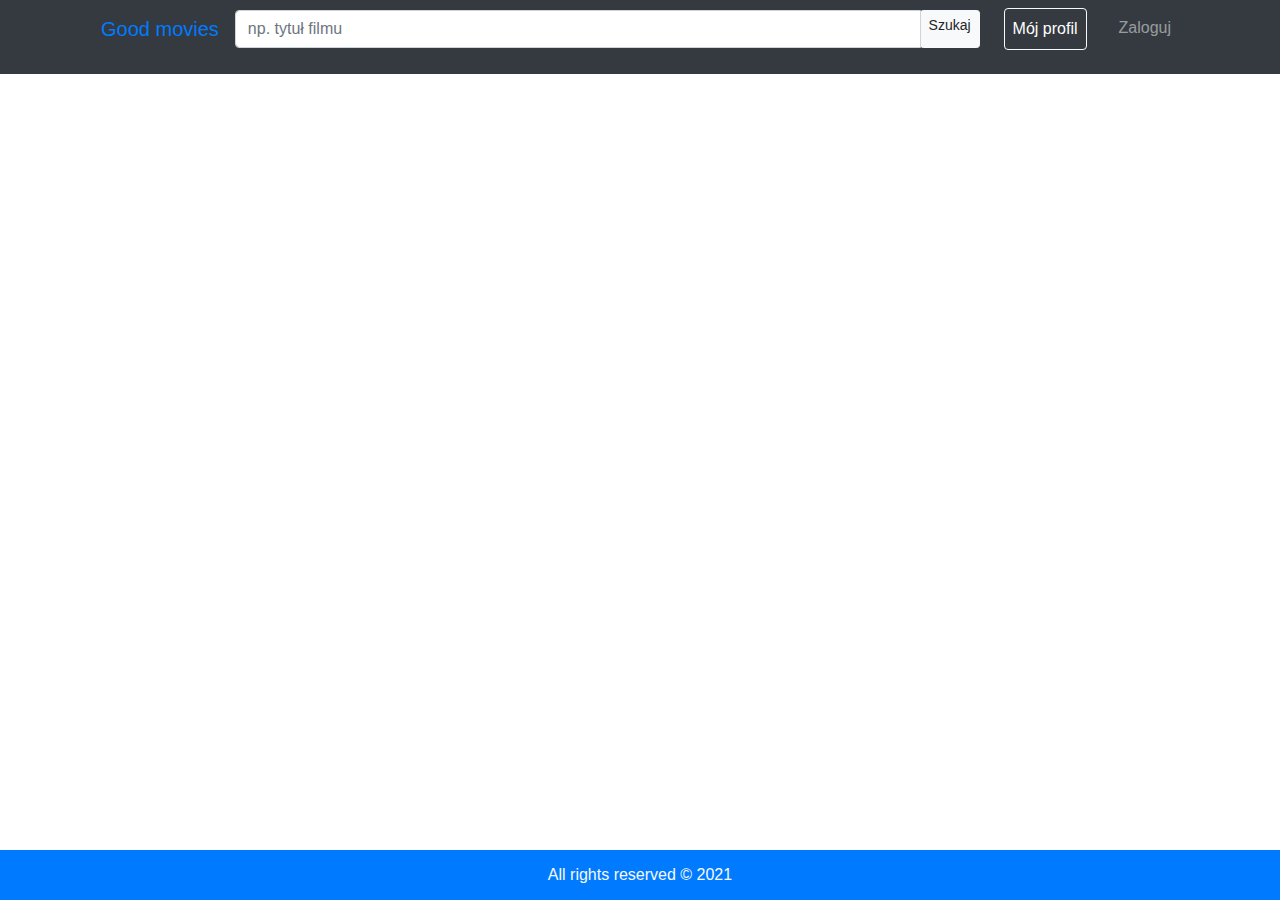
<file: index.html>
<!DOCTYPE html>
<html lang="en">

    <head>
	    <link rel="stylesheet" href="https://cdn.jsdelivr.net/npm/bootstrap@4.5.3/dist/css/bootstrap.min.css">
        <!-- Metadata -->
        <meta charset="UTF-8">
        <meta name="viewport" content="width=device-width, initial-scale=1.0">

        <link rel="stylesheet" href="style.css">

        <!-- Title -->
        <title>Good movies</title>
    </head>

    <body>
        
		<div class="bg-dark pb-3">
			<div class="container">
				<nav class="navbar navbar-expand-lg navbar-dark bg-dark">
					<a class="navbar-brand text-primary" href="index.html">Good movies</a>
					<button class="navbar-toggler" type="button" data-toggle="collapse" data-target="#navbarSupportedContent">
						<span class="navbar-toggler-icon"></span>
					</button>
					<div class="collapse navbar-collapse" id="navbarSupportedContent">
						<form class="search-form input-group mr-4">
							<input class="form-control" type="search" placeholder="np. tytuł filmu">
							<button class="btn btn-light input-group-append btn-sm">
								Szukaj
							</button>
						</form>
						<div class="navbar-nav">
							<a class="nav-item nav-link active border rounded border-light my-3 my-lg-0 pl-3 p-lg-2"
							   href="my_profile.html">
								Mój profil</a>
							<a class="nav-item nav-link ml-lg-4" href="login.html">Zaloguj</a>
						</div>
					</div>
				</nav>
			</div>
		</div>


        <!-- Page content -->
        <main>
			
        </main>

        <!-- Footer -->
        <footer class="footer bg-primary text-light text-center">
			All rights reserved © 2021
		</footer>

		<script src="https://code.jquery.com/jquery-3.5.1.slim.min.js"></script>
		<script src="https://cdn.jsdelivr.net/npm/bootstrap@4.5.3/dist/js/bootstrap.bundle.min.js"></script>
    </body>

</html>
</file>
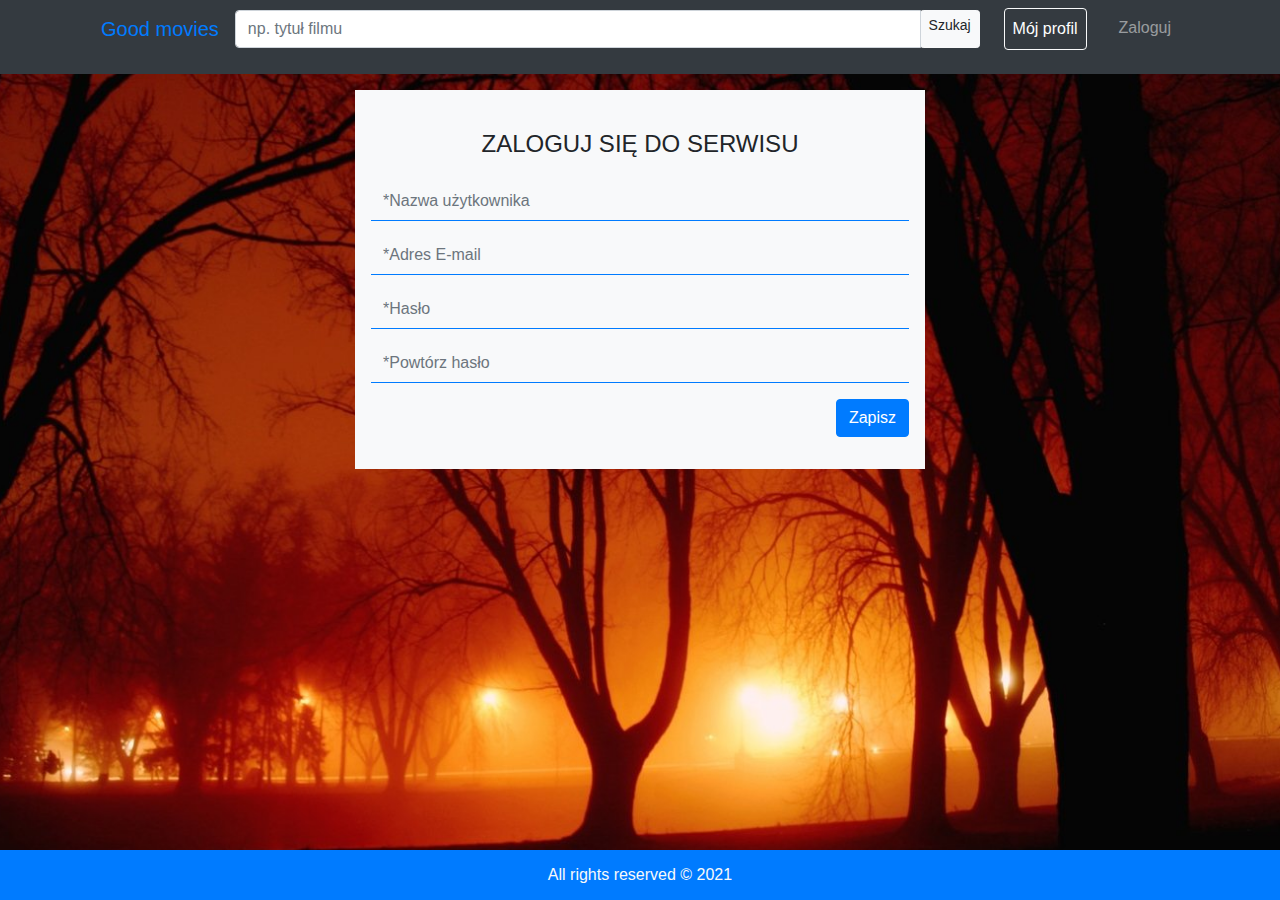
<file: login.html>
<!DOCTYPE html>
<html lang="en">

    <head>
	    <link rel="stylesheet" href="https://cdn.jsdelivr.net/npm/bootstrap@4.5.3/dist/css/bootstrap.min.css">
        <!-- Metadata -->
        <meta charset="UTF-8">
        <meta name="viewport" content="width=device-width, initial-scale=1.0">

        <link rel="stylesheet" href="style.css">

        <!-- Title -->
        <title>Good movies</title>
    </head>

    <body class="login-form">
        
		<div class="bg-dark pb-3">
			<div class="container">
				<nav class="navbar navbar-expand-lg navbar-dark bg-dark">
					<a class="navbar-brand text-primary" href="index.html">Good movies</a>
					<button class="navbar-toggler" type="button" data-toggle="collapse" data-target="#navbarSupportedContent">
						<span class="navbar-toggler-icon"></span>
					</button>
					<div class="collapse navbar-collapse" id="navbarSupportedContent">
						<form class="search-form input-group mr-4">
							<input class="form-control" type="search" placeholder="np. tytuł filmu">
							<button class="btn btn-light input-group-append btn-sm">
								Szukaj
							</button>
						</form>
						<div class="navbar-nav">
							<a class="nav-item nav-link active border rounded border-light my-3 my-lg-0 pl-3 p-lg-2"
							   href="my_profile.html">
								Mój profil</a>
							<a class="nav-item nav-link ml-lg-4" href="login.html">Zaloguj</a>
						</div>
					</div>
				</nav>
			</div>
		</div>


        <!-- Page content -->
        <main>
			<section>
				<div class="container mt-3">
					<div class="row">
						<form class="col-12 col-md-6 bg-light p-3 m-auto">
							<h4 class="text-center my-4">ZALOGUJ SIĘ DO SERWISU</h4>
							<div class="form-group">
								<label for="user-name" class="sr-only">*Nazwa użytkownika</label>
								<input type="text" class="form-control bg-transparent border-left-0 border-top-0 border-right-0 border-primary rounded-0" id="user-name" placeholder="*Nazwa użytkownika">
							</div>
							<div class="form-group">
								<label for="user-email" class="sr-only">*Adres E-mail</label>
								<input type="email" class="form-control bg-transparent border-left-0 border-top-0 border-right-0 border-primary rounded-0" id="user-email" aria-describedby="emailHelp"
									placeholder="*Adres E-mail">
							</div>
							<div class="form-group">
								<label for="user-password" class="sr-only">*Hasło</label>
								<input type="password" class="form-control bg-transparent border-left-0 border-top-0 border-right-0 border-primary rounded-0" id="user-password" placeholder="*Hasło">
							</div>
							<div class="form-group">
								<label for="user-confirm-password" class="sr-only">*Powtórz hasło</label>
								<input type="password" class="form-control bg-transparent border-left-0 border-top-0 border-right-0 border-primary rounded-0" id="user-confirm-password"
									placeholder="*Powtórz hasło">
							</div>
							<button type="submit" class="btn btn-primary d-block ml-auto my-3">Zapisz</button>

						</form>
					</div>
				</div>
			</section>

        </main>

        <!-- Footer -->
        <footer class="footer bg-primary text-light text-center">
			All rights reserved © 2021
		</footer>

		<script src="https://code.jquery.com/jquery-3.5.1.slim.min.js"></script>
		<script src="https://cdn.jsdelivr.net/npm/bootstrap@4.5.3/dist/js/bootstrap.bundle.min.js"></script>
    </body>

</html>
</file>
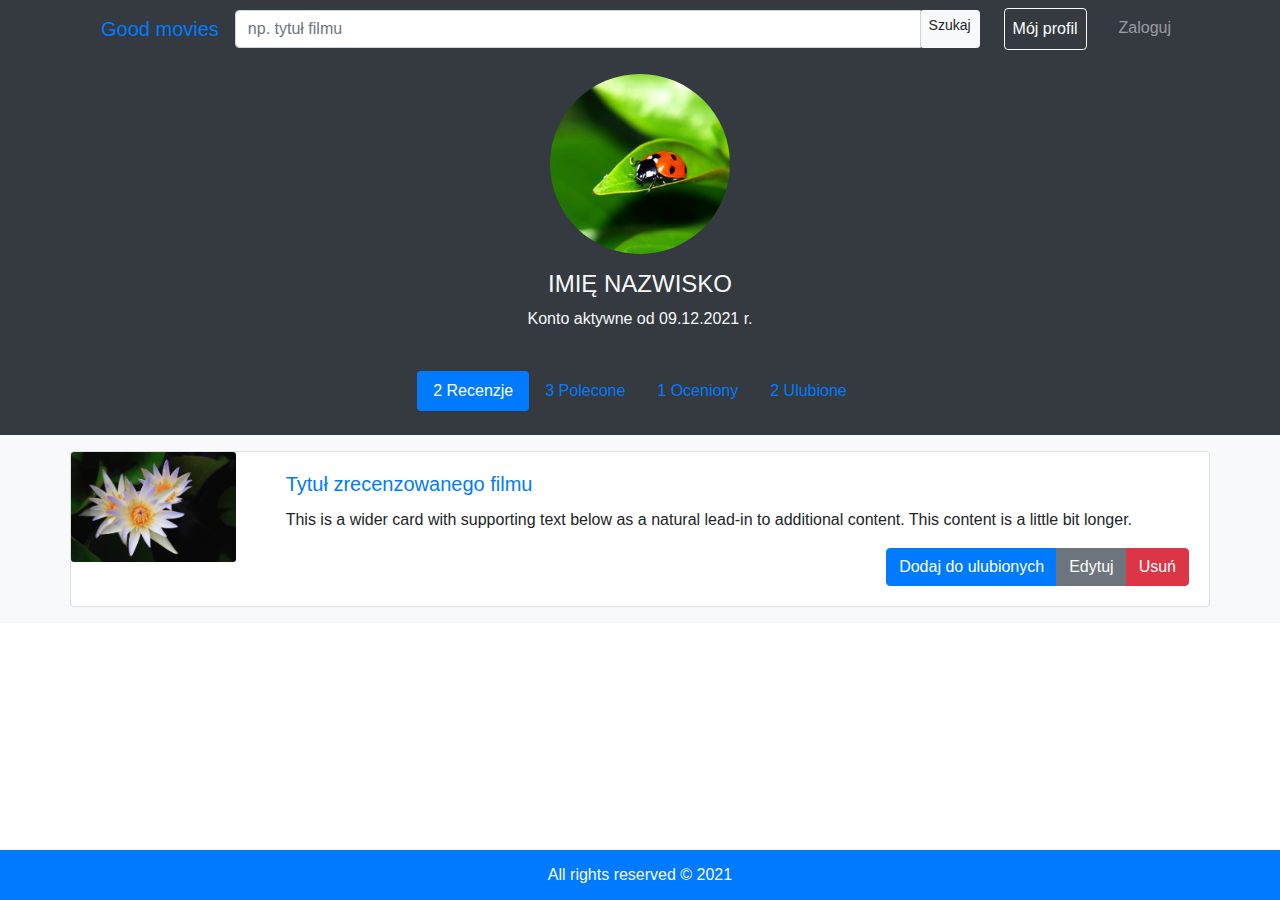
<file: my_profile.html>
<!DOCTYPE html>
<html lang="en">

    <head>
	    <link rel="stylesheet" href="https://cdn.jsdelivr.net/npm/bootstrap@4.5.3/dist/css/bootstrap.min.css">
        <!-- Metadata -->
        <meta charset="UTF-8">
        <meta name="viewport" content="width=device-width, initial-scale=1.0">

        <link rel="stylesheet" href="style.css">

        <!-- Title -->
        <title>Good movies</title>
    </head>

    <body>
        
		<div class="bg-dark pb-3">
			<div class="container">
				<nav class="navbar navbar-expand-lg navbar-dark bg-dark">
					<a class="navbar-brand text-primary" href="index.html">Good movies</a>
					<button class="navbar-toggler" type="button" data-toggle="collapse" data-target="#navbarSupportedContent">
						<span class="navbar-toggler-icon"></span>
					</button>
					<div class="collapse navbar-collapse" id="navbarSupportedContent">
						<form class="search-form input-group mr-4">
							<input class="form-control" type="search" placeholder="np. tytuł filmu">
							<button class="btn btn-light input-group-append btn-sm">
								Szukaj
							</button>
						</form>
						<div class="navbar-nav">
							<a class="nav-item nav-link active border rounded border-light my-3 my-lg-0 pl-3 p-lg-2"
							   href="my_profile.html">
								Mój profil</a>
							<a class="nav-item nav-link ml-lg-4" href="login.html">Zaloguj</a>
						</div>
					</div>
				</nav>
			</div>
		</div>


        <!-- Page content -->
        <main>
			<section class="bg-dark text-light">
				<div class="container pb-4">
					<div class="row flex-column align-items-center">
						<img class="my-profile-photo rounded-circle"
							 src="img/user.jpg" alt="My profile photo">
						<h4 class="mt-3">IMIĘ NAZWISKO</h4>
						<div>Konto aktywne od 09.12.2021 r.</div>
					</div>
				</div>
				<div class="container pb-4">
					<ul class="nav nav-pills mt-3 justify-content-center" id="pills-tab" role="tablist">
						<li class="nav-item">
							<a class="nav-link active" id="pills-reviews-tab" data-toggle="pill" href="#pills-reviews"
							   role="tab">2 Recenzje</a>
						</li>
						<li class="nav-item">
							<a class="nav-link" id="pills-recommended-tab" data-toggle="pill" href="#pills-recommended"
							   role="tab">3 Polecone
							</a>
						</li>
						<li class="nav-item">
							<a class="nav-link" id="pills-rated-tab" data-toggle="pill" href="#pills-rated"
							   role="tab">1 Oceniony</a>
						</li>
						<li class="nav-item">
							<a class="nav-link" id="pills-favourite-tab" data-toggle="pill" href="#pills-favourite"
							   role="tab">2 Ulubione</a>
						</li>
					</ul>
				</div>
			</section>
			<section class="bg-light">
				<div class="container">
					<div class="row">
						<div class="tab-content" id="pills-tabContent">
							<div class="tab-pane fade show active " id="pills-reviews" role="tabpanel">
								<div class="card my-3">
									<div class="row g-0">
										<div class="col-md-2">
											<img class="card-img" src="img/movie1.jpg" alt="Movie poster">
										</div>
										<div class="col-md-10">
											<div class="card-body">
												<div class="content">
													<a href="#"><h5 class="card-title">Tytuł zrecenzowanego filmu</h5></a>
													<p class="card-text">
														This is a wider card with supporting text below as a
														natural lead-in to additional content. This content is a little bit
														longer.
													</p>
													<div class="text-right">
														<div class="btn-group" role="group">
															<a class="btn btn-primary">Dodaj do ulubionych</a>
															<a class="btn btn-secondary">Edytuj</a>
															<a class="btn btn-danger">Usuń</a>
														</div>
													</div>
												</div>
											</div>
										</div>
									</div>
								</div>
							</div>
							<div class="tab-pane fade" id="pills-recommended" role="tabpanel">
								Polecone
							</div>
							<div class="tab-pane fade" id="pills-rated" role="tabpanel">
								Ocenione
							</div>
							<div class="tab-pane fade" id="pills-favourite" role="tabpanel">
								Ulubione
							</div>
						</div>
					</div>
				</div>

			</section>
        </main>

        <!-- Footer -->
        <footer class="footer bg-primary text-light text-center">
			All rights reserved © 2021
		</footer>

		<script src="https://code.jquery.com/jquery-3.5.1.slim.min.js"></script>
		<script src="https://cdn.jsdelivr.net/npm/bootstrap@4.5.3/dist/js/bootstrap.bundle.min.js"></script>
    </body>

</html>
</file>
<file: style.css>
.navbar {
    white-space: nowrap;
}

/* Sticky footer styles
-------------------------------------------------- */
html {
    position: relative;
    min-height: 100%;
}
body {
    margin-bottom: 60px; /* Margin bottom by footer height */
}
.footer {
    position: absolute;
    bottom: 0;
    width: 100%;
    height: 50px; /* Set the fixed height of the footer here */
    line-height: 50px; /* Vertically center the text there */
}

.my-profile-photo {
    width: 180px;
    height: 180px;
    object-fit: cover;
}

body.login-form {
    background-image: url("img/login_bg.jpg");
    background-position: center;
    background-size: cover;
}
</file>
